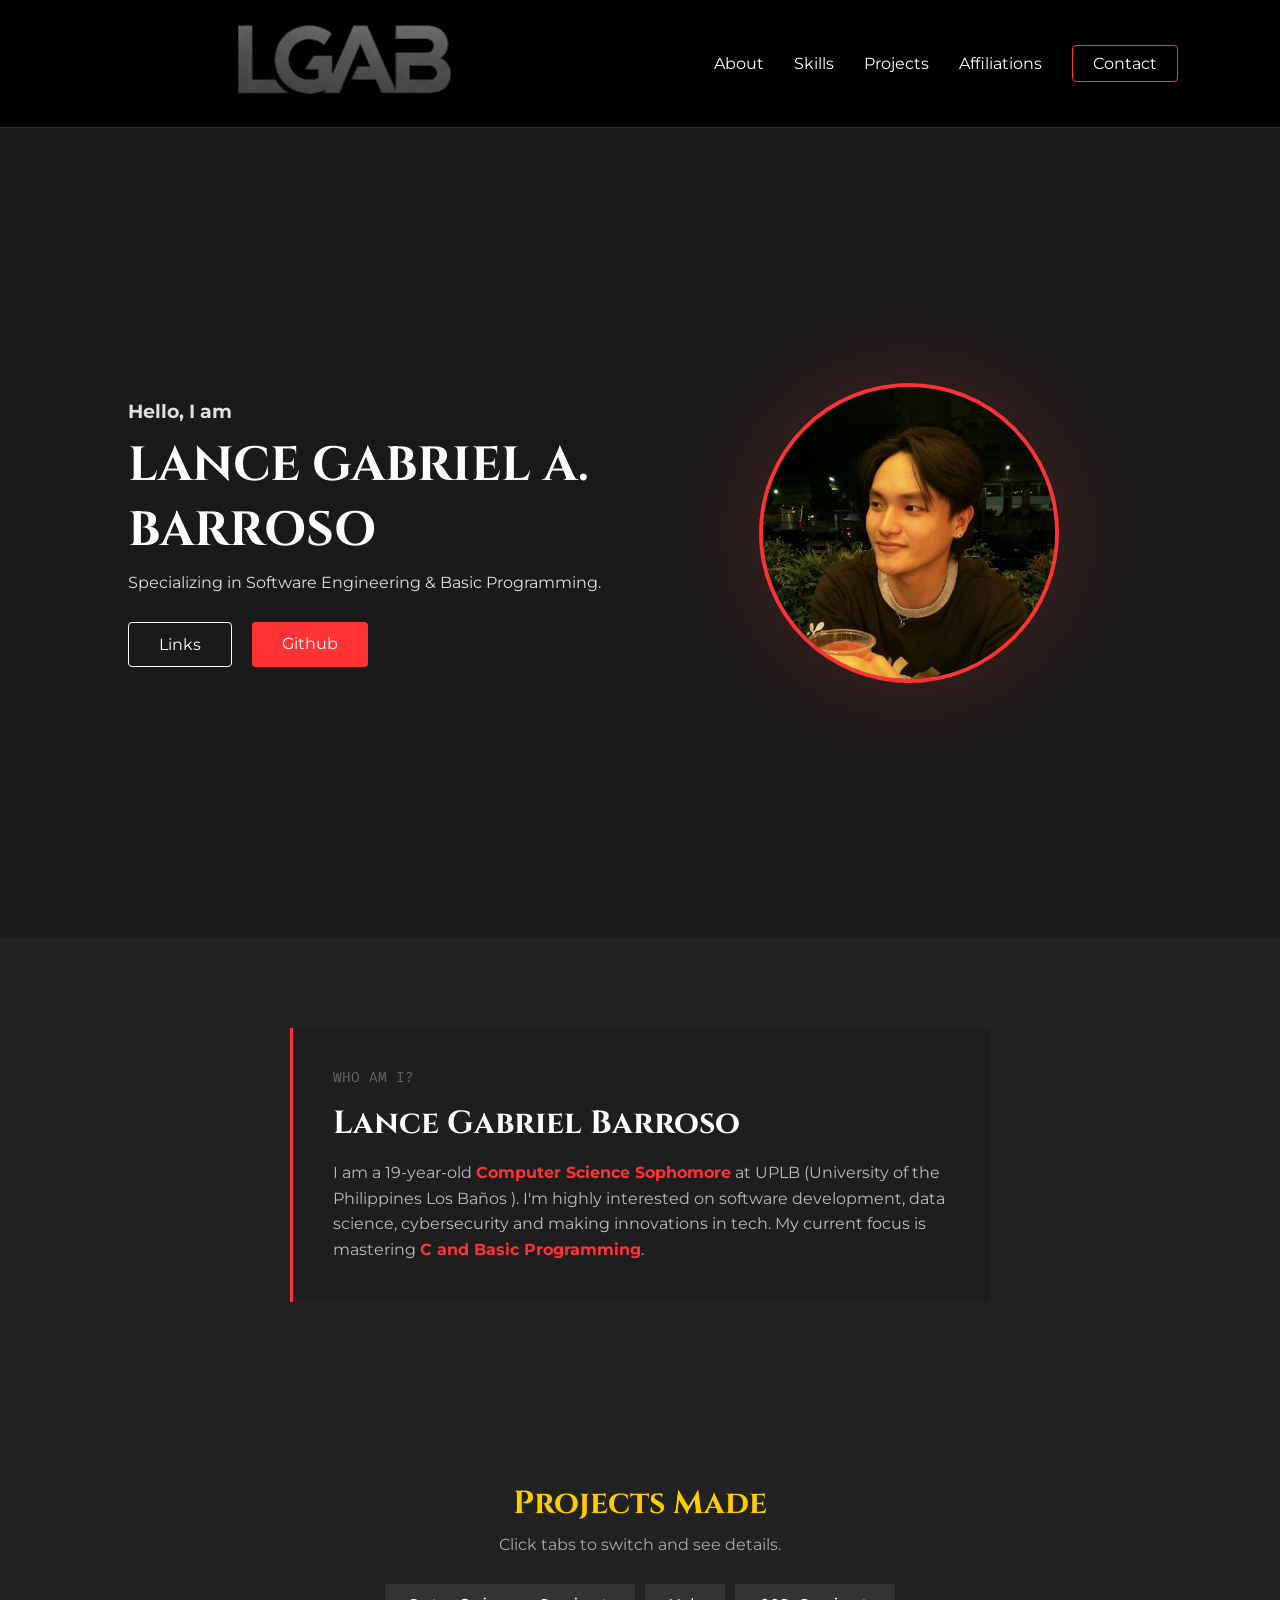
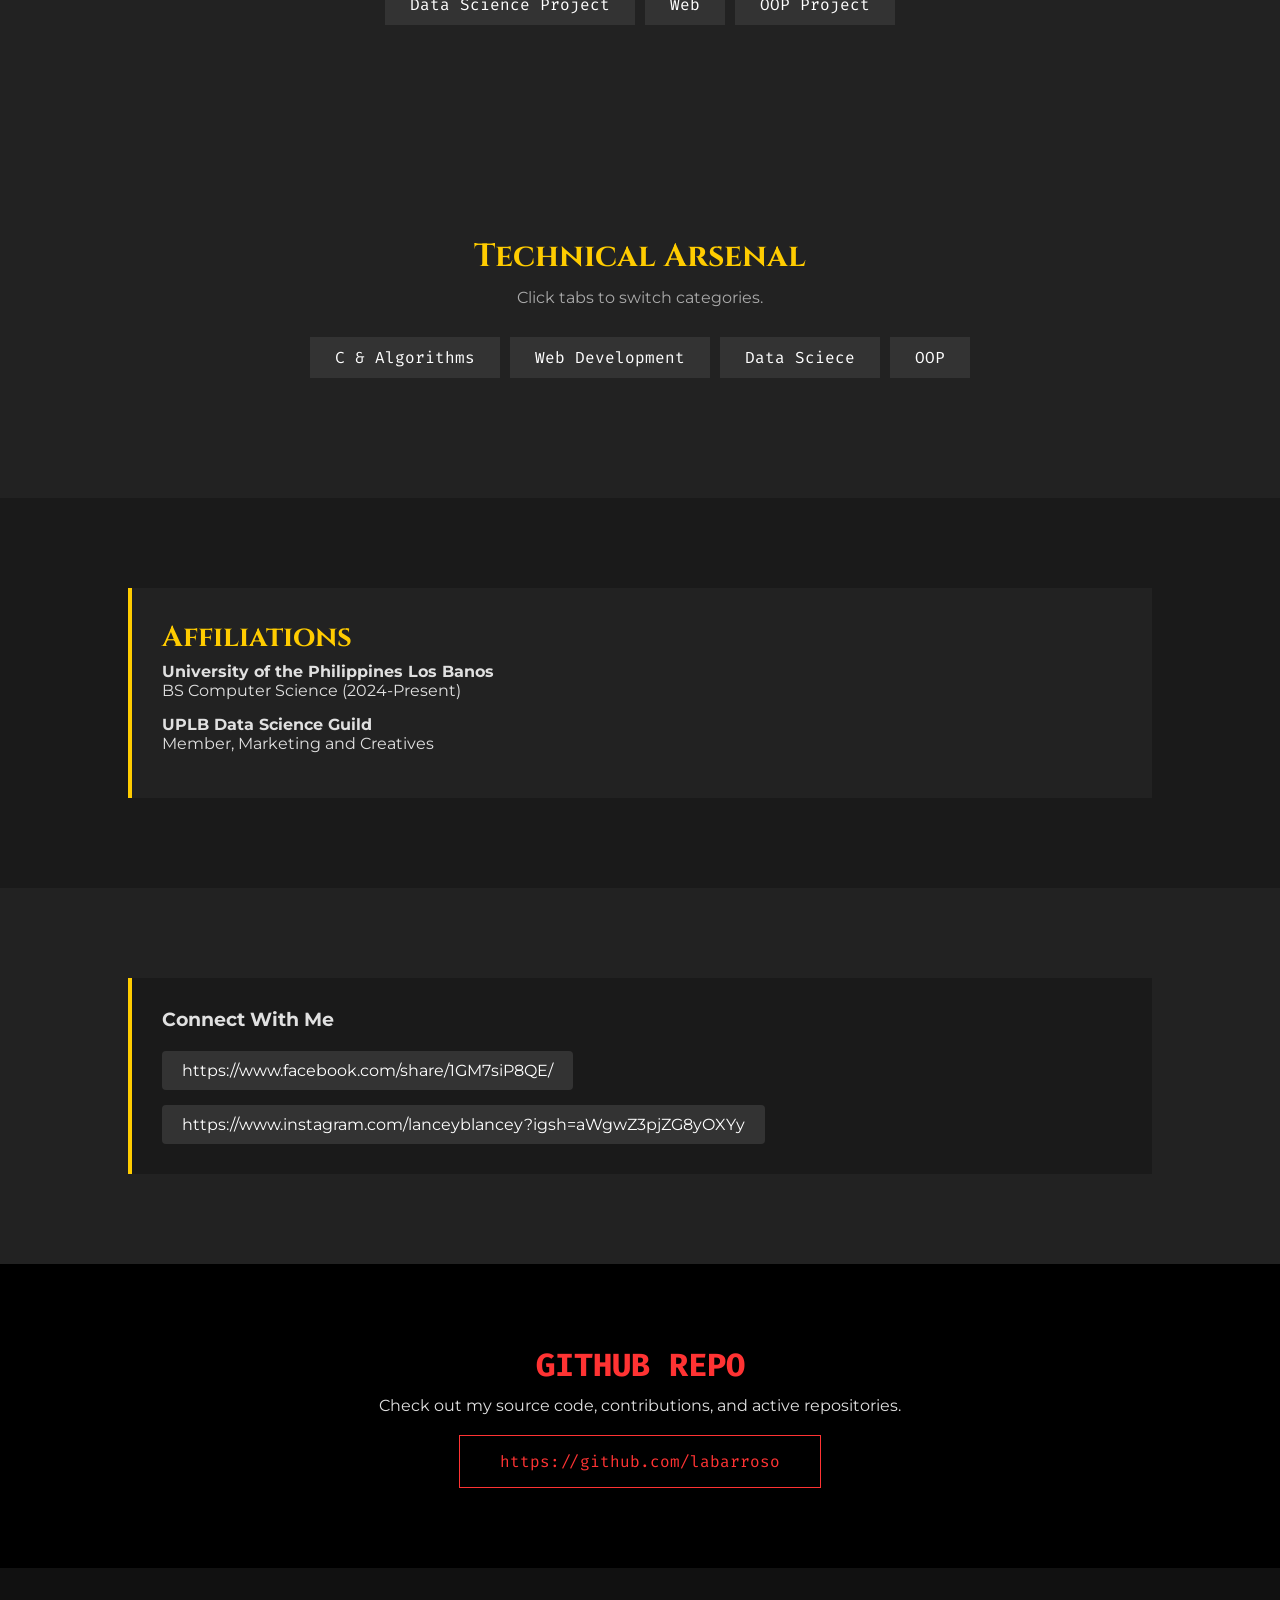
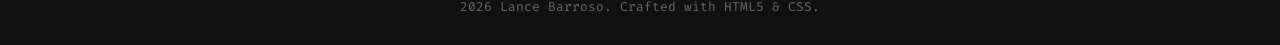
<file: index.html>
<!-- Barroso, Lance Gabriel A.
 2024-07454
 CMSC 100 U2L
 Exercise 2
-->

<!DOCTYPE html>
<html>
    <head>
        <title> Lance Gabriel A. Barroso - Portfolio </title>
        <link href="https://fonts.googleapis.com/css2?family=Cinzel:wght@700&family=Montserrat:wght@300;400;600&family=Fira+Code&display=swap" rel="stylesheet">
        <link rel="stylesheet" href="Barroso.css">
    </head>
    <body>

        <nav class="taas">
            <div class="logo"> 
                <img src="logoo.png" >
            </div>
            <ul class="taas-links">
                <li><a href="#about">About</a></li>
                <li><a href="#skillset">Skills</a></li>
                <li><a href="#projects">Projects</a></li>
                <li><a href="#affiliations">Affiliations</a></li>
                <li><a href="#contact" class="btn-nav">Contact</a>
                </li>
            </ul>
        </nav>

        <header id="about" class="header-section">
            <div class="header-infos">
                <h3> Hello, I am</h3>
                <h1> LANCE GABRIEL A. BARROSO </h1>
                <p>Specializing in Software Engineering & Basic Programming.</p>
                <div class="profile-btns">
                    <a href="#github" class="btn-primary">Github</a>
                    <a href="#links" class="btn-secondary">Links</a>
                </div>
            </div>
            <div class="profile-style">
                <div class="red-glow"></div>
                <img src="profile.jpg" class="profile-img">
            </div>
        </header>

        <section class="abtm-tab">
            <div class="abtm-card">
                <span class="question">WHO AM I?</span>
                <h2>Lance Gabriel Barroso</h2>
                <p>
                    I am a 19-year-old <strong>Computer Science Sophomore</strong> at UPLB (University of the Philippines Los Baños ). 
                    I'm highly interested on software development, data science, cybersecurity and making innovations in tech. My current focus is mastering <strong>C and Basic Programming</strong>.
                </p>
            </div>
        </section>

        <section id="projects" class="skills-tab">
            <h3 class="section-title">Projects Made</h3>
            <p class="subtitle">Click tabs to switch and see details.</p>

            <div class="tabs-container">
                <input type="radio" id="proj-tab1" name="projects">
                <input type="radio" id="proj-tab2" name="projects">
                <input type="radio" id="proj-tab3" name="projects">

                <div class="tab-labels">
                    <label for="proj-tab1">Data Science Project</label>
                    <label for="proj-tab2">Web</label>
                    <label for="proj-tab3">OOP Project</label>
                </div>

                <div class="tab-content">
                    <div class="content-box c1">
                        <div class="skill-container">
                            <img src="ds project.png"  class="project-img">
                            </div>
                            <p>This is the Greenvale Pollution Reduction Planner, which is a complete, fully functional desktop
                            application that solves the City of Greenvale’s large-scale pollution mitigation problem using
                            Linear Programming and the Simplex Method. This system is a pollution reduction optimization
                            tool designed to help the City of Greenvale select the most cost-effective combination of
                            environmental mitigation projects while meeting or exceeding the national government’s
                            mandatory reduction targets for 10 priority pollutants. There are 30 available mitigation projects.</p>
                    </div>

                    <div class="content-box c2">
                        <div class="skill-container">
                            <img src="web.png"  class="project-img">
                        </div>
                        <p>This ia portfolio website project developed from using HTML5 and CSS to represent my profile as a sophomore Computer 
                            Science student in UPLB. It features a modern design. It containsa curated list of my technical skills, and a showcase of previous 
                            academic projects. The site is deployed through GitHub Pages.</p>
                    </div>

                    <div class="content-box c3">
                        <div class="skill-container">
                            <img src="oop.png"  class="project-img">
                        </div>
                        <p>This is REGICS which stands for Registration ICS, a desktop application for managing student registrations 
                            and enlistments in the Computer Science Department of UPLB. I features unique UI/UX design and a user-friendly interface.
                            Its unique feature is that it has an announcement page and it utilizes a unique calendar system for enlisting various courses.
                            It is uniquely designed for the Computer Science students of UPLB.
                        </p>
                    </div>
                </div>
            </div>
        </section>

        <section id="skillset" class="skills-tab">
    <h3 class="section-title">Technical Arsenal</h3>
    <p class="subtitle">Click tabs to switch categories.</p>

    <div class="tabs-container">
        <input type="radio" id="skill-tab1" name="skills">
        <input type="radio" id="skill-tab2" name="skills">
        <input type="radio" id="skill-tab3" name="skills">
        <input type="radio" id="skill-tab4" name="skills">

        <div class="tab-labels">
            <label for="skill-tab1">C & Algorithms</label>
            <label for="skill-tab2">Web Development</label>
            <label for="skill-tab3">Data Sciece</label>
            <label for="skill-tab4">OOP</label> </div>

        <div class="tab-content">
            <div class="content-box c1">
                <div class="skill-container">
                    <a href="#popup-c" class="skill-card">
                        <img src="c.png"  class="skill-icon">
                        <h4>C Language</h4>
                    </a>
                    <a href="#popup-algo" class="skill-card">
                        <img src="algorithm.png" class="skill-icon">
                        <h4>Algorithms</h4>
                    </a>
                </div>
            </div>

            <div class="content-box c2">
                <div class="skill-container">
                    <a href="#popup-html" class="skill-card">
                        <img src="html5.png" class="skill-icon">
                        <h4>HTML</h4>
                    </a>
                    <a href="#popup-css" class="skill-card">
                        <img src="css.png" class="skill-icon">
                        <h4>CSS</h4>
                    </a>
                </div>
            </div>

            <div class="content-box c3">
                <div class="skill-container">
                    <a href="#popup-py" class="skill-card">
                        <img src="py.png" class="skill-icon">
                        <h4>Python</h4>
                    </a>
                    <a href="#popup-r" class="skill-card">
                        <img src="r.png" class="skill-icon">
                        <h4>R</h4>
                    </a>
                </div>
            </div>

            <div class="content-box c4">
                <div class="skill-container">
                    <a href="#popup-java" class="skill-card">
                        <img src="java.png" class="skill-icon">
                        <h4>Java</h4>
                    </a>
                </div>
            </div>
        </div>
    </div>
</section>

                <div id="popup-c" class="overlay">
                    <div class="popup">
                        <h2>C Language</h2>
                        <a class="close" href="#skillset">&times;</a>
                        <div class="popup-content">
                            <p>Learned in <strong>CMSC 21</strong>. 
                                Used for low-level system programming, memory management, 
                                and understanding how computers execute code at the hardware level.</p>
                        </div>
                    </div>
                </div>

                <div id="popup-algo" class="overlay">
                    <div class="popup">
                        <h2>Algorithms</h2>
                        <a class="close" href="#skillset">&times;</a>
                        <div class="popup-content">
                            <p>Studied in <strong>CMSC 123</strong>. Used for optimizing code efficiency, 
                                sorting, searching, and solving complex computational problems using stacks,
                                queues, and trees.Fundamental in computer science</p>
                        </div>
                    </div>
                </div>
                
                <div id="popup-r" class="overlay">
                    <div class="popup">
                        <h2>R Programming</h2>
                        <a class="close" href="#skills">&times;</a>
                        <div class="popup-content">
                            <p>Learned in <strong>CMSC 150</strong>. Used for statistical computing, 
                                data visualization, and handling large datasets for numerical analysis.</p>
                        </div>
                    </div>
                </div>

                <div id="popup-html" class="overlay">
                    <div class="popup">
                        <h2>HTML</h2>
                        <a class="close" href="#skillset">&times;</a>
                        <div class="popup-content">
                            <p>Learned in <strong>CMSC 12 & 100</strong>. Used as the structural backbone of web 
                                development to organize content and layout for websites.</p>
                        </div>
                    </div>
                </div>

                <div id="popup-css" class="overlay">
                    <div class="popup">
                        <h2>CSS</h2>
                        <a class="close" href="#skillset">&times;</a>
                        <div class="popup-content">
                            <p>Learned in <strong>CMSC 12 & 100</strong>. Used for styling and layout design, bringing 
                                life to raw HTML with animations, grids, and responsive layouts.</p>
                        </div>
                    </div>
                </div>
                
                <div id="popup-java" class="overlay">
                    <div class="popup">
                        <h2>Data Science</h2>
                        <a class="close" href="#skillset">&times;</a>
                        <div class="popup-content">
                            <p>Studied in <strong>CMSC 22</strong>. Used for Object-Oriented Programming (OOP) to build robust, scalable applications using
                                the four pillars of OOP which are Abstraction,Inheritance, Polymorphism, and Encapsulation.</p>
                        </div>
                    </div>
                </div>

                <div id="popup-py" class="overlay">
                    <div class="popup">
                        <h2>Python</h2>
                        <a class="close" href="#skillset">&times;</a>
                        <div class="popup-content">
                            <p>Utilized in <strong>UPLB Data Science Guild</strong> and learned in <strong>CMSC 12</strong> 
                            Used for data analysis, scripting, and automation due to its powerful libraries and readability.</p>
                        </div>
                    </div>
                </div>

        <section id="affiliations" class="affiliate-tab">
            <div class="affiliate-box">
                <h3 class="affiliate-title">Affiliations</h3>
                <ul class="aff-list">
                    <li>
                        <strong>University of the Philippines Los Banos</strong>
                        <span>BS Computer Science (2024-Present)</span>
                    </li>
                    <li>
                        <strong>UPLB Data Science Guild</strong>
                        <span>Member, Marketing and Creatives</span>
                    </li>
                </ul>
            </div>
        </section>

        <section id="links" class="links-tab">
            <div class="links-box">
                <h3>Connect With Me</h3>
                <div class="links-flow-container">
                    <a href="facebook-link" class="social-link"><span>https://www.facebook.com/share/1GM7siP8QE/</span></a>
                    <a href="instagram-link" class="social-link"><span>https://www.instagram.com/lanceyblancey?igsh=aWgwZ3pjZG8yOXYy</span></a>
                </div>
            </div>
        </section>

        <section id="github" class="github-tab">
            <div class="github-box">
                <h2 class="glitch-text" data-text="GITHUB REPO">GITHUB REPO</h2>
                <p>Check out my source code, contributions, and active repositories.</p>
                <a href="github-username" target="_blank" class="gh-btn">
                    <span>https://github.com/labarroso</span>
                </a>
            </div>
        </section>

        <footer>
            <p>2026 Lance Barroso. Crafted with HTML5 & CSS.</p>
        </footer>
        
        <div id="contact" class="overlay">
                    <div class="popup-contact">
                        <h2>Contact Me:</h2>
                        <a class="close" href="#">&times;</a>
                        <div class="popup-back">
                        <p>Email: labarroso@up.edu.ph</p>
                        <p>Phone: +63 992 219 6047</p>
                        </div>
                    </div>
                </div>


    </body>
</html>
</file>
<file: Barroso.css>
/* Barroso, Lance Gabriel A.
 2024-07454
 CMSC 100 U2L
 Exercise 2
*/

* {
    margin: 0;
    padding: 0;
    box-sizing: border-box;
    scroll-behavior: smooth;
}

body {
    background-color: #1a1a1a;
    color: #e0e0e0;
    font-family: 'Montserrat', sans-serif;
    overflow-x: hidden;
}

.taas {
    display: flex;
    justify-content: space-between;
    align-items: center;
    padding: 1.5rem 8%;
    background: #000;
    position: sticky;
    top: 0;
    z-index: 100;
    border-bottom: 1px solid #333;
}

.logo {
    font-family: 'Cinzel', serif;
    font-size: 1.5rem;
    color: #ff3333;
}

.taas-links {
    display: flex;
    gap: 30px;
    list-style: none;
}

.taas-links a {
    text-decoration: none;
    color: #fff;
}


.taas-links a:hover {
    color: #ff3333;
}




.btn-nav {
    border: 1px solid #ff3333;
    padding: 8px 20px;
    border-radius: 4px;
    color: #ff3333;
}

.btn-nav:hover {
    background: #ff3333;
    color: #fff;
}


.header-section {
    min-height: 90vh;
    display: flex;
    flex-direction: row;
    align-items: center;
    justify-content: center;
    padding: 0 10%;
    position: relative;
    gap: 50px;
}

.header-infos {
    flex: 1;
    z-index: 2;
}


.header-infos h1 {
    font-size: 3rem;
    margin: 10px 0;
    color: #fff;
    font-family: 'Cinzel', serif;
}

.profile-btns {
    display: flex;
    gap: 20px;
    margin-top: 30px;
}


.btn-primary {
    background: #ff3333;
    color: white;
    padding: 12px 30px;
    text-decoration: none;
    border-radius: 4px;
    order: 2;
}

.btn-secondary {
    padding: 12px 30px;
    border: 1px solid #fff;
    color: white;
    text-decoration: none;
    border-radius: 4px;
    align-self: center;
    order: 1;
}

.btn-primary:hover {
    background: #cc0000;
}

.btn-secondary:hover {
    background: #fff;
    color: #000;
}

.profile-style {
    flex: 1;
    position: relative;
    display: flex;
    justify-content: center;
}

.profile-img {
    width: 300px;
    height: 300px;
    border-radius: 50%;
    border: 4px solid #ff3333;
    object-fit: cover;
}


.project-img {
    width: 100%;           
    max-width: 600px; 
    object-fit: cover;
    display: block;     
    height: auto; 
    border: 2px solid #ff3333;
    border-radius: 8px;             
                   
}




.red-glow {
    position: absolute;
    width: 300px;
    height: 300px;
    background: #ff3333;
    border-radius: 50%;
    filter: blur(60px);
    opacity: 0.2;
    z-index: -1;
}

#proj-tab1:checked ~ .tab-labels label[for="proj-tab1"],
#proj-tab2:checked ~ .tab-labels label[for="proj-tab2"],
#proj-tab3:checked ~ .tab-labels label[for="proj-tab3"] {
    background: #ff3333;
    color: #fff;
}


#proj-tab1:checked ~ .tab-content .c1,
#proj-tab2:checked ~ .tab-content .c2,
#proj-tab3:checked ~ .tab-content .c3 {
    display: block;
}


.skills-tab {
    padding: 90px 10%;
    background: #222;
}

.section-title {
    text-align: center;
    font-family: 'Cinzel', serif;
    margin-bottom: 10px;
    font-size: 2rem;
    color: #ffcc00;
}

.subtitle {
    text-align: center;
    color: #aaa;
    margin-bottom: 30px;
}
.tabs-container {
    max-width: 900px;
    margin: 0 auto;
}


input[type="radio"] {
    display: none;
}

.tab-labels {
    display: flex;
    justify-content: center;
    margin-bottom: 30px;
    gap: 10px;
}

.tab-labels label {
    padding: 10px 25px;
    background: #333;
    cursor: pointer;
    color: #fff;
    font-family: 'Fira Code', monospace;
}

.tab-labels label:hover {
    background: #444;
}


.tab-content {
    display: block;
}

.content-box {
    display: none;
}


#skill-tab1:checked ~ .tab-labels label[for="skill-tab1"],
#skill-tab2:checked ~ .tab-labels label[for="skill-tab2"],
#skill-tab3:checked ~ .tab-labels label[for="skill-tab3"], 
#skill-tab4:checked ~ .tab-labels label[for="skill-tab4"]{
    background: #ff3333;
    color: #fff;
}


#skill-tab1:checked ~ .tab-content .c1,
#skill-tab2:checked ~ .tab-content .c2,
#skill-tab3:checked ~ .tab-content .c3,
#skill-tab4:checked ~ .tab-content .c4 {
    display: block;
}


.skill-container {
    display: flex;
    flex-wrap: wrap;
    justify-content: center;
    align-items: center;  
    padding: 20px;
    gap: 20px;
}

.skill-card {
    background: #333;
    padding: 20px;
    width: 180px;
    text-decoration: none;
    color: white;
    border-radius: 8px;
    text-align: center;
    border: 1px solid #444;
}

.skill-card:hover {
    background: #444;
    border-color: #ff3333;
}



.skill-icon {
    width: 60px;            
    height: 60px;              
    display: block;  
    object-fit: contain;    
    margin-bottom: 15px;        
    margin-left: auto;    
    margin-right: auto;
}

.overlay {
    position: fixed;
    top: 0;
    bottom: 0;
    left: 0;
    right: 0;
    visibility: hidden;
    opacity: 0;
    z-index: 2000;
    display: flex;
    align-items: center;
    background: rgba(0, 0, 0, 0.8);
    justify-content: center;
    transition: opacity 0.3s;
}

.overlay:target {
    visibility: visible;
    opacity: 1;
}

.popup, .popup-contact {
    background: #1a1a1a;
    padding: 30px;
    width: 400px;
    border: 1px solid #ff3333;
    border-radius: 8px;
    position: relative;
    
}

.popup-back {
    margin-top: 10px;

}



.popup-content {
    margin-top: 10px;

}

.close {
    position: absolute;
    font-size: 24px;
    text-decoration: none;
    top: 10px;
    right: 15px;
    color: #fff;

}


.affiliate-tab {
    display: flex;
    flex-wrap: wrap;
    gap: 45px;
    background: #1a1a1a;
    padding: 90px 10%;
    
}

.affiliate-box {
    flex: 1;
    background: #222;
    padding: 30px;
    border-left: 4px solid #ffcc00;
}

.affiliate-title {
    font-family: 'Cinzel', serif;
    font-size: 1.8rem;
    color: #ffcc00;
    margin-bottom: 5px;
}



.aff-list {
    list-style: none;
}

.aff-list li {
    margin-bottom: 15px;
    display: flex;
    flex-direction: column;
}

.links-tab {
    padding: 90px 10%;

    background: #222;
}

.links-box {
    background: #1a1a1a;
    padding: 30px;

    border-left: 4px solid #ffcc00;
}

.abtm-tab {
    display: flex;
    justify-content: center; 
    align-items: center;     
    padding: 90px 10%;
    background: #222;
}

.abtm-card {
    display: flex;
    flex-flow: column wrap; 
    align-content: center;  
    background: #1e1e1e;
    
    border-left: 3px solid #ff3333;
    gap: 15px; 
    padding: 40px;
    max-width: 700px;
}

.question {
    align-self: flex-start; 
    order: 1; 
    font-family: 'Fira Code', monospace;
    color: #666;
    font-size: 0.9rem;
}

.abtm-card h2 {
    order: 2;
    color: #fff;
    font-family: 'Cinzel', serif;
    font-size: 2rem;
}

.abtm-card p {
    order: 3;
    color: #bbb;

    line-height: 1.6;

}

.abtm-card strong {
    color: #ff3333;
}

.links-flow-container {
    display: flex;
    flex-flow: row wrap;
    gap: 15px;
    margin-top: 20px;
}

.social-link {
    padding: 10px 20px;
    background: #333;
    text-decoration: none;
    border-radius: 4px;
    color: white;
    
}

.social-link:hover {
    background: #fff;
    color: #000;
}

.github-tab {
    background: #000;
    padding: 80px 0;
    text-align: center;
}

.github-box {
    max-width: 600px;
    margin: 0 auto;
}

.glitch-text {
    font-family: 'Fira Code', monospace;
    font-size: 2rem;
    color: #ff3333;

    margin-bottom: 10px;
}

.gh-btn {
    display: inline-block;
    margin-top: 20px;
    padding: 15px 40px;
    border: 1px solid #ff3333;
    color: #ff3333;
    font-family: 'Fira Code', monospace;
    text-decoration: none;
}

.gh-btn:hover {
    background: #ff3333;
    color: #fff;
}


footer {
    padding: 30px;
    text-align: center;
    background: #111;
    color: #666;
    font-family: 'Fira Code', monospace;
    font-size: 0.8rem;
}
</file>
